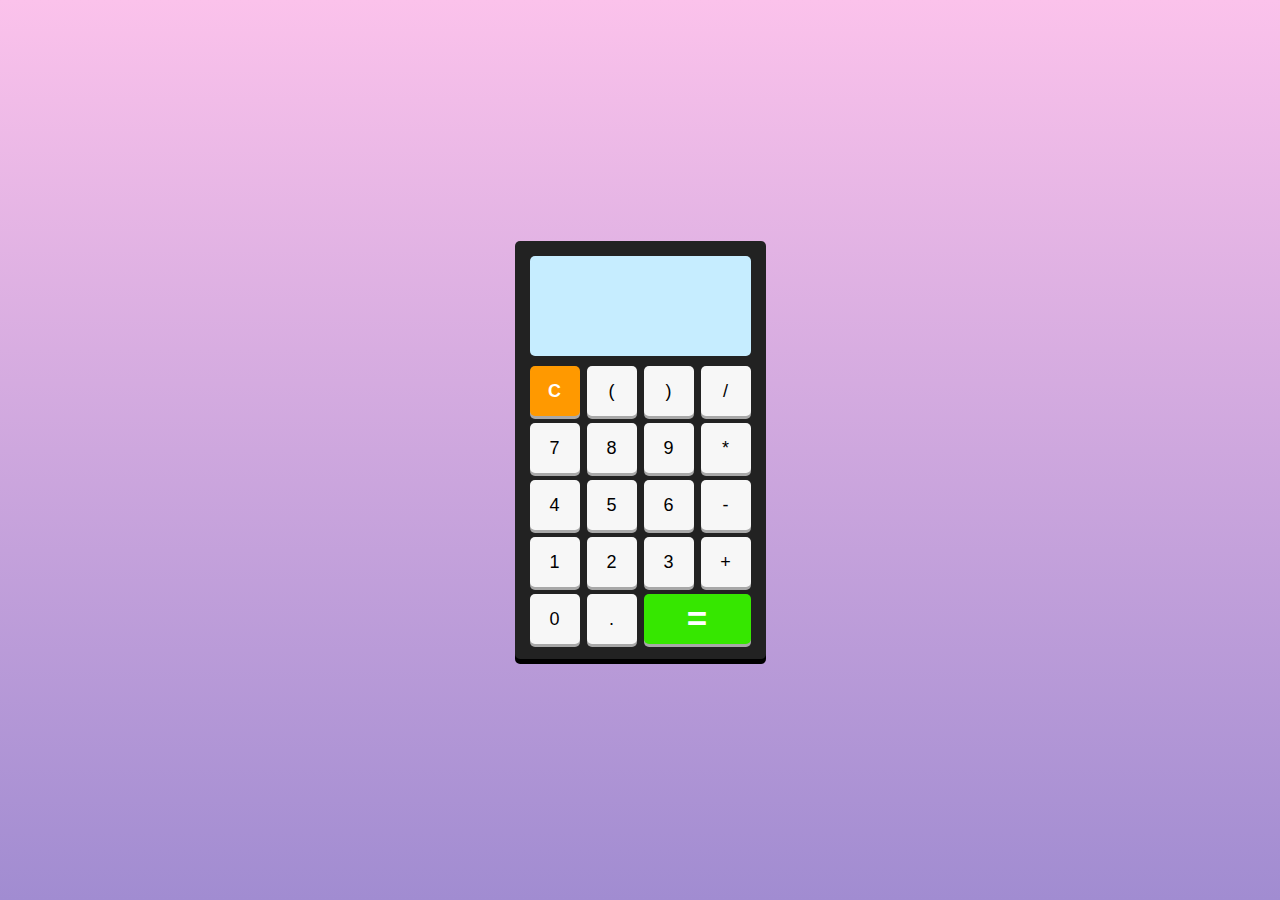
<file: Calco/index.html>
<!DOCTYPE html>
<html lang="en">
<head>
    <meta charset="UTF-8">
    <meta name="viewport" content="width=device-width, initial-scale=1.0">
    <title>Calculatrice</title>
    <link rel="stylesheet" href="Calculatrice.css">
</head>
<body>
    <section class="calculatrice">
        <div class="ecran"></div>
        <div class="touches">
            <button data-key="8" class="bouton">C</button>
            <button  data-key="53"class="bouton">(</button>
            <button  data-key="219"class="bouton">)</button>
            <button  data-key="111"class="bouton">/</button>
            <button  data-key="103"class="bouton">7</button>
            <button data-key="104" class="bouton">8</button>
            <button  data-key="105"class="bouton">9</button>
            <button  data-key="106"class="bouton">*</button>
            <button  data-key="100"class="bouton">4</button>
            <button data-key="101" class="bouton">5</button>
            <button  data-key="102"class="bouton">6</button>
            <button  data-key="109"class="bouton">-</button>
            <button  data-key="97"class="bouton">1</button>
            <button  data-key="98"class="bouton">2</button>
            <button  data-key="99"class="bouton">3</button>
            <button  data-key="107"class="bouton">+</button>
            <button  data-key="96"class="bouton">0</button>
            <button  data-key="110"class="bouton">.</button>
            <button  data-key="13"class="bouton">=</button>
        </div>
    </section>
    <script src="Calculatrice.js"></script>
    
</body>
</html>
</file>
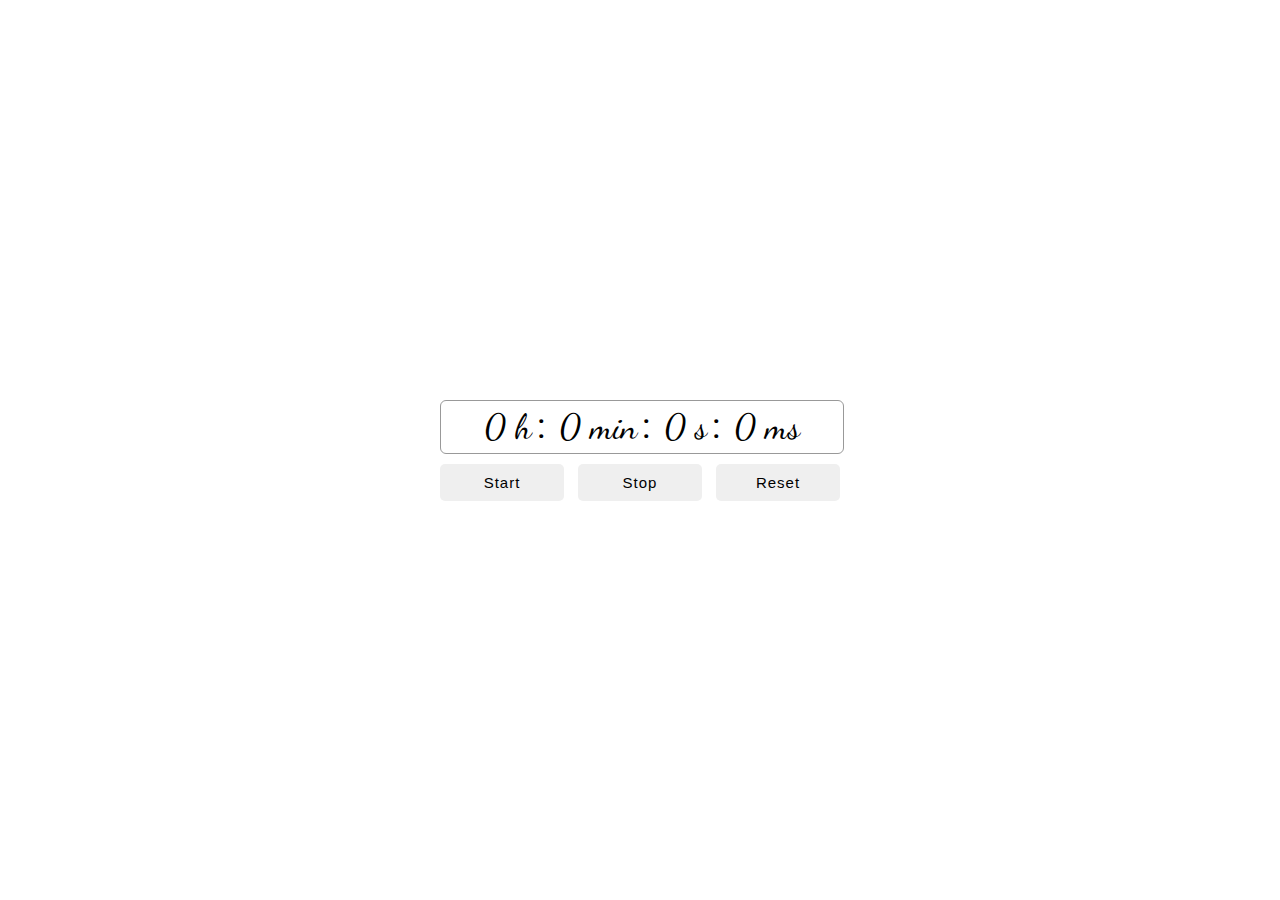
<file: Chronomètr/index.html>
<!DOCTYPE html>
<html lang="en">
  <head>
    <meta charset="UTF-8" />
    <meta name="viewport" content="width=device-width, initial-scale=1.0" />
    <title>chronomètre</title>
    <link rel="stylesheet" href="style.css" />
  </head>
  <body>
    <div class="chronomètre">
      <div class="tim">
        <span>0 h</span>: <span>0 min</span>: <span>0 s</span>:
        <span>0 ms</span>
      </div>
      <div class="controls">
        <button id="start" onclick="start()">Start</button>
        <button id="stop" onclick="stop()">Stop</button>
        <button id="reset" onclick="reset()">Reset</button>
      </div>
    </div>
    <script src="script.js"></script>
  </body>
</html>
</file>
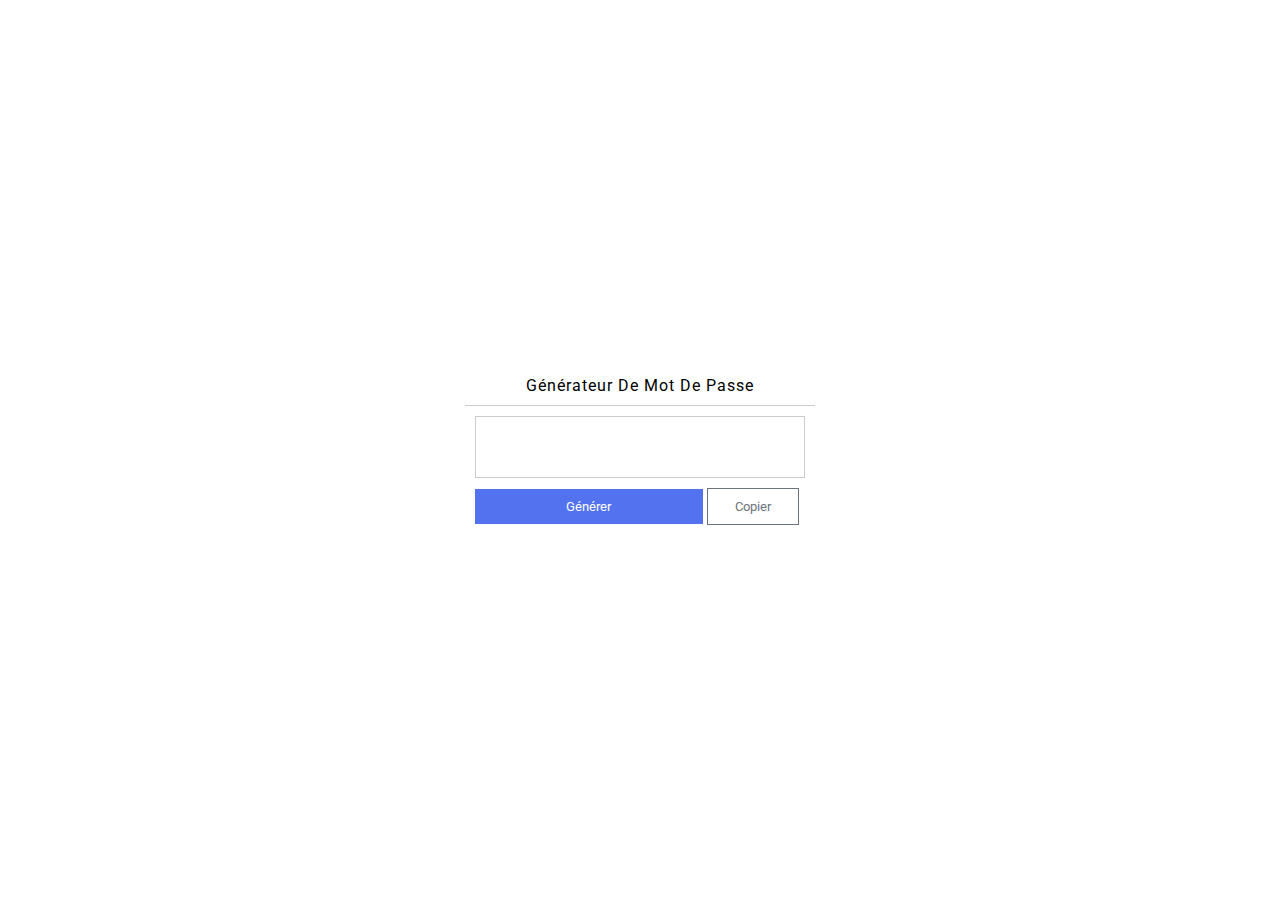
<file: G__n__rer un mot de passe/index.html>
<!DOCTYPE html>
<html lang="en">
  <head>
    <meta charset="UTF-8" />
    <meta name="viewport" content="width=device-width, initial-scale=1.0" />
    <link rel="stylesheet" href="style.css" />
    <title>Génére un mot de passe</title>
  </head>
  <body>
    <section class="inputBox">
      <h2>Générateur de mot de passe</h2>
      <div class="passwordBox">
        <input type="text" id="password" readonly />
      </div>
      <div class="buttons">
        <button onclick="getPassword()">Générer</button>
        <button id="copy" onclick="copyMdp()">copier</button>
      </div>
    </section>
    <script src="script.js"></script>
  </body>
</html>
</file>
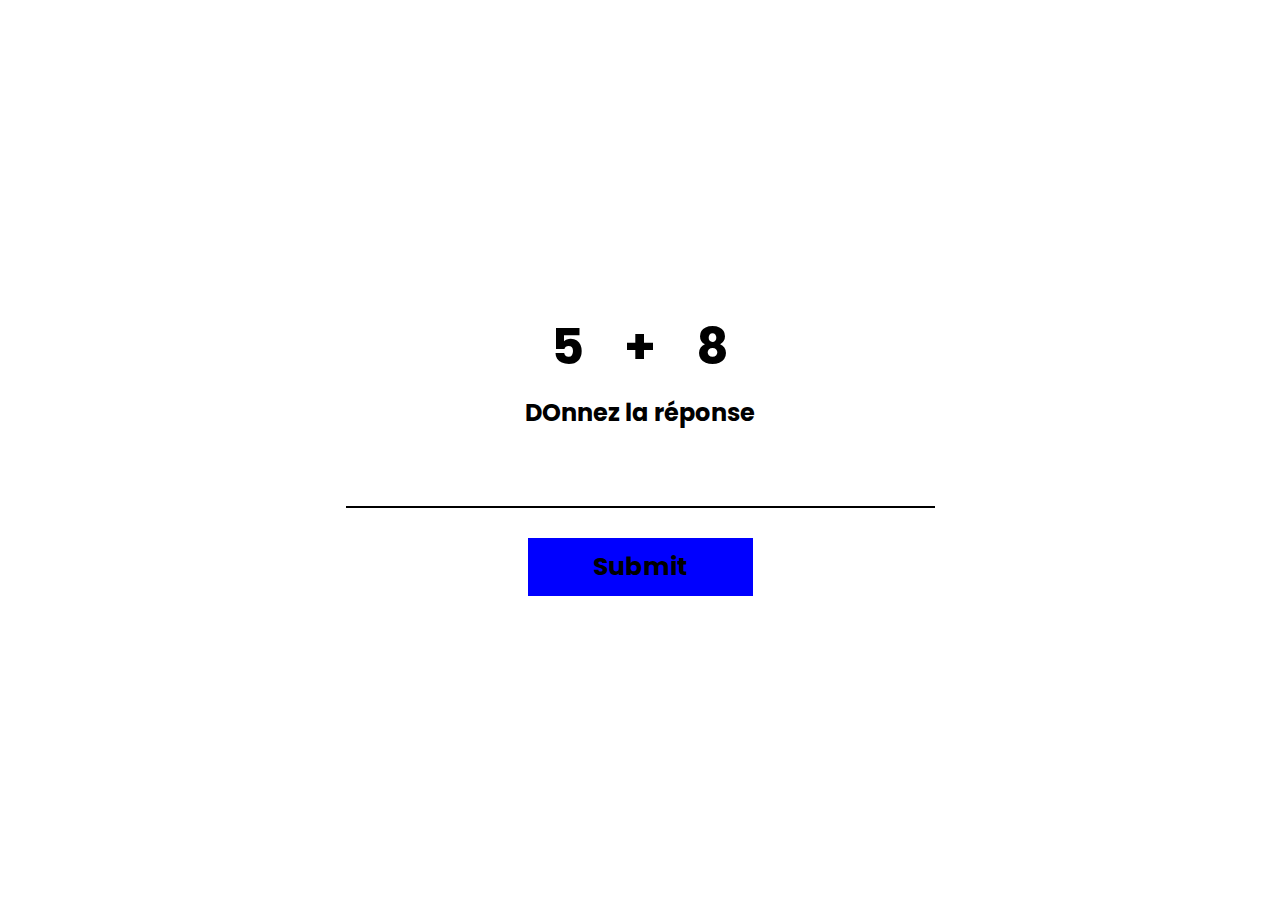
<file: jeux de calcul/index.html>
<!DOCTYPE html>
<!DOCTYPE html>
<html lang="en">
  <head>
    <meta charset="UTF-8" />
    <meta name="viewport" content="width=device-width, initial-scale=1.0" />
    <title>jeux de calcul</title>
    <link rel="stylesheet" href="style.css" />
  </head>
  <body>
    <p class="Message"></p>
    <section>
      <div class="calcul">
        <h1 class="nb1"></h1>
        <h1 class="op">+</h1>
        <h1 class="nb2"></h1>
      </div>
      <h2>DOnnez la réponse</h2>
      <input type="number" class="res" />
      <input type="submit" onclick="vérifier()" />
    </section>
    <p class="score"></p>
    <a href="index.html" class="link">Recommencer</a>
  </body>
  <script src="script.js"></script>
</html>
</file>
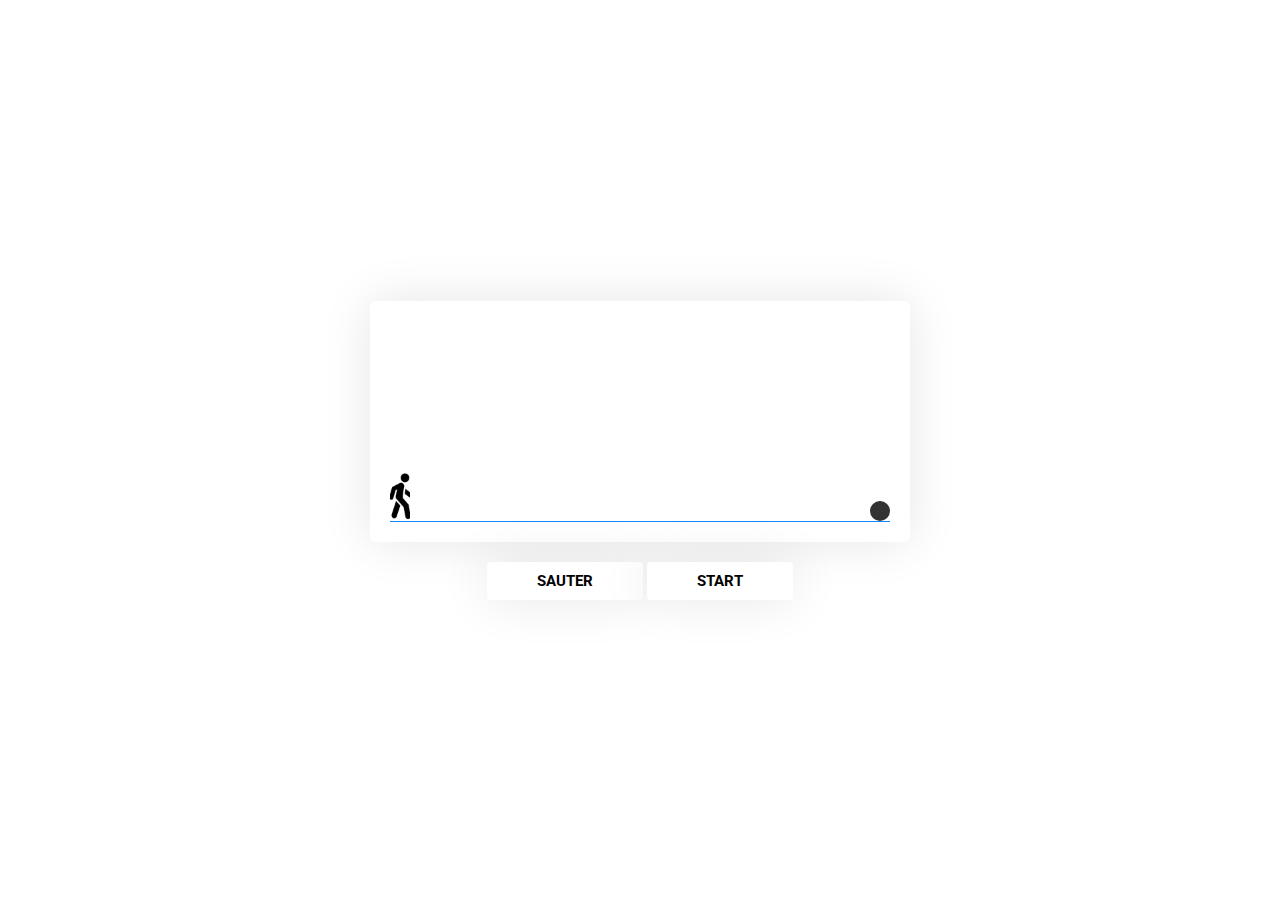
<file: jeux de saut/index.html>
<!DOCTYPE html>
<html lang="en">
  <head>
    <meta charset="UTF-8" />
    <meta name="viewport" content="width=device-width, initial-scale=1.0" />
    <title>Jeux de saut</title>
    <link rel="stylesheet" href="style.css" />
  </head>
  <body>
    <section>
      <div class="jeu">
        <div class="perso">
          <img src="imge/Sans titre.png" alt="" />
        </div>
        <div class="obstacles"></div>
      </div>
    </section>
    <div class="control">
      <button onclick="sauter()">SAUTER</button>
      <a href="index.html">START</a>
    </div>
    <script src="script.js"></script>
  </body>
</html>
</file>
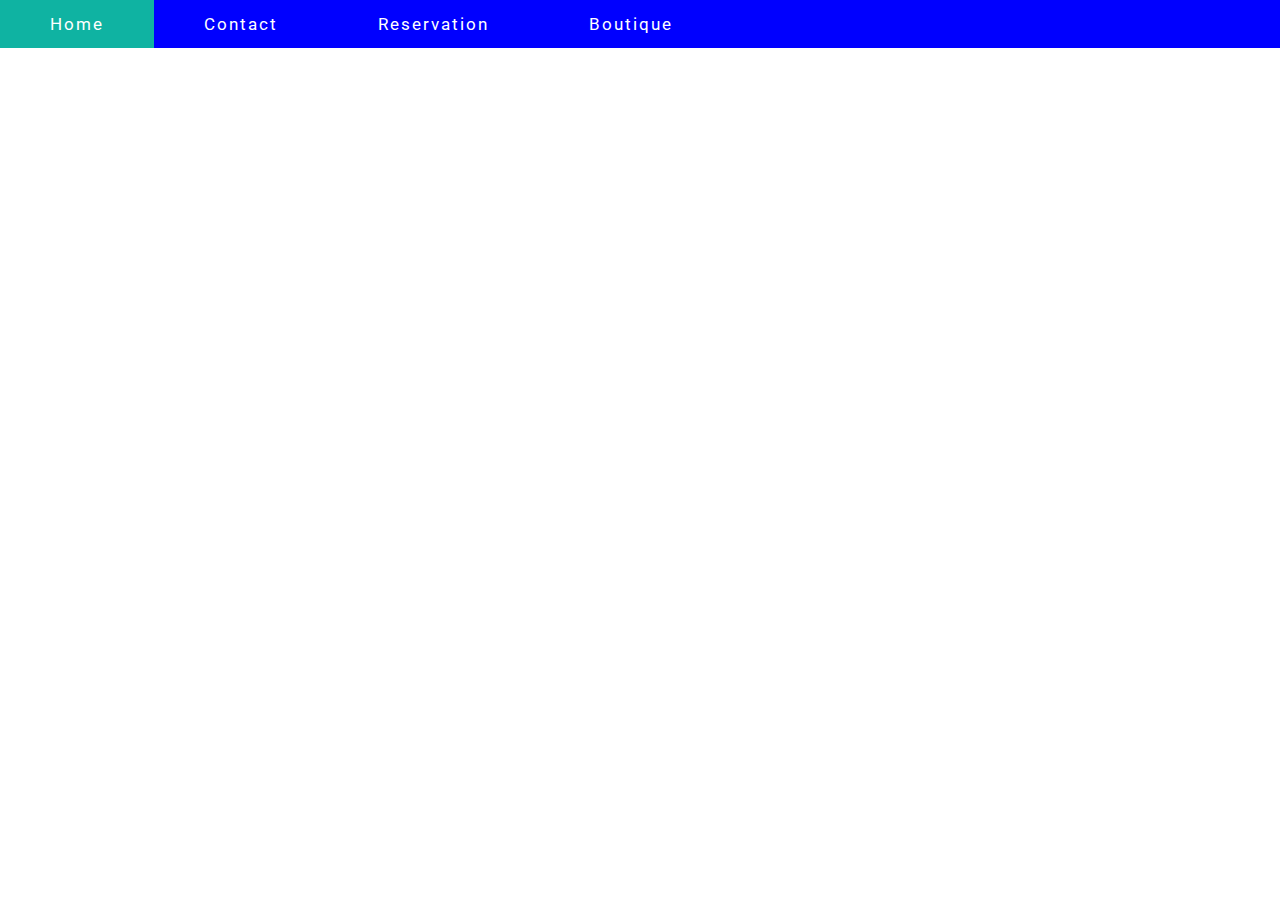
<file: Onglet site/index.html>
<!DOCTYPE html>
<html lang="en">
  <head>
    <meta charset="UTF-8" />
    <meta name="viewport" content="width=device-width, initial-scale=1.0" />
    <link rel="stylesheet" href="style.css" />
    <title>Onglet site</title>
  </head>
  <body>
    <div class="tab">
      <button onclick="openOnglet(event,'Home')" class="tablinks">Home</button>
      <button onclick="openOnglet(event ,'Contact')" class="tablinks">
        Contact
      </button>
      <button onclick="openOnglet(event,'Reservation')" class="tablinks">
        Reservation
      </button>
      <button onclick="openOnglet(event,'Boutique')" class="tablinks">
        Boutique
      </button>
    </div>
    <div class="tabcontent" id="Home">
      <h3>Home</h3>
      <p>Bienvenue sur la page Home</p>
      <div class="picture">
        <img src="image/raisin .jpeg" alt="" />
      </div>
    </div>
    <div class="tabcontent" id="Contact">
      <h3>Contact</h3>
      <p>Bienvenue sur la page Home</p>
      <div class="picture">
        <img src="image/pommesrouges.jpeg" alt="" />
      </div>
    </div>

    <div class="tabcontent" id="Reservation">
      <h3>Reservation</h3>
      <p>Bienvenue sur la page Reservation</p>
      <div class="picture">
        <img src="image/pommes.jpeg" alt="" />
      </div>
    </div>
    <div class="tabcontent" id="Boutique">
      <h3>Boutique</h3>
      <p>Bienvenue sur la page Boutique</p>
      <div class="picture">
        <img src="image/fruit.jpeg" alt="" />
      </div>
    </div>
    <script src="script.js"></script>
  </body>
</html>
</file>
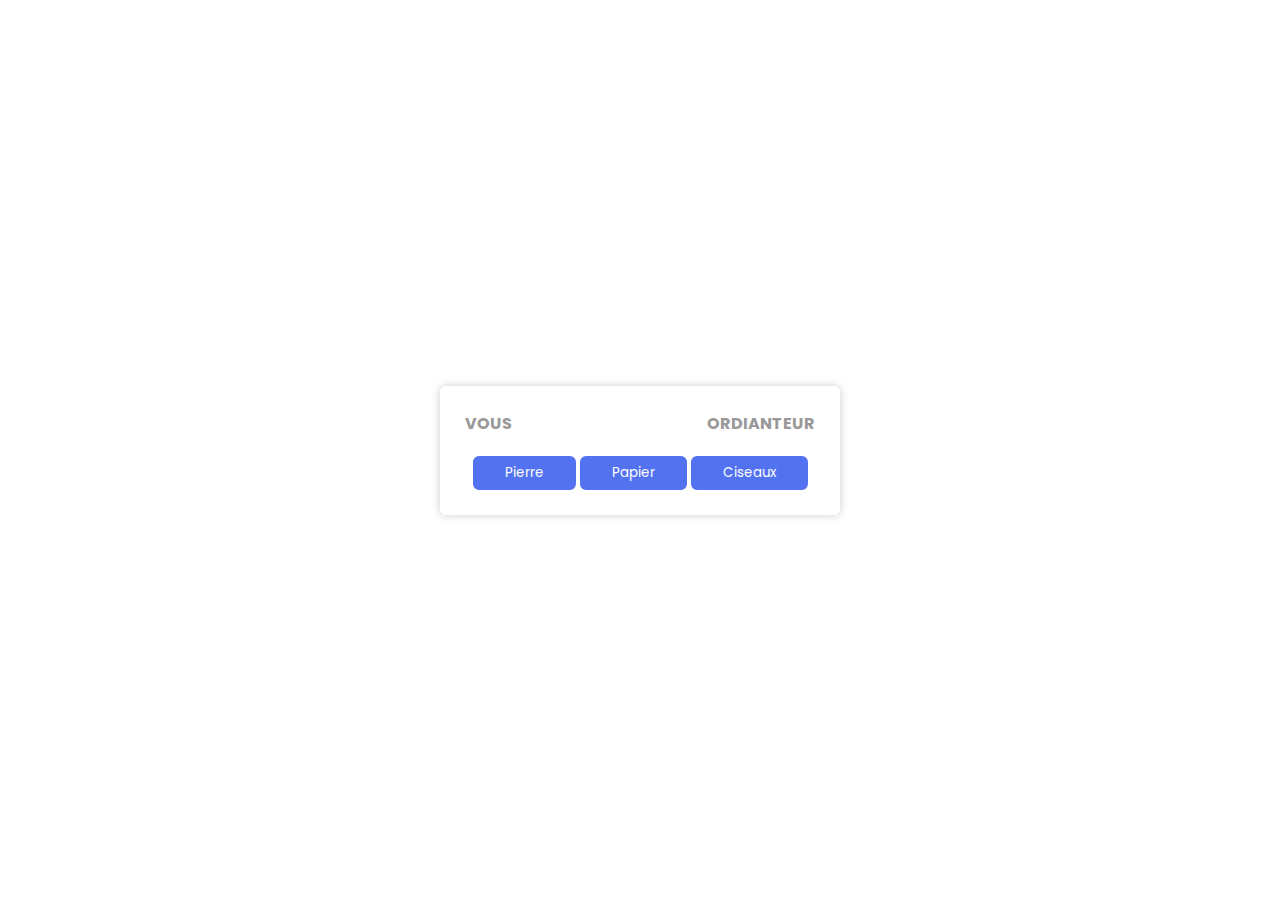
<file: Pierre/index.html>
<!DOCTYPE html>
<html lang="en">
<head>
    <meta charset="UTF-8">
    <meta http-equiv="x-UA-compatible" content="IE=edge">
    <meta name="viewport" content="width=device-width, initial-scale=1.0">
    <title>jeux Pierre Papier ciseau</title>
    <link rel="stylesheet" href="style.css">
</head>
<body>
    <section>
        <div class="choix">
            <h4>vous <span id="choix-utilisateur"></span></h4>
            <h4>Ordianteur <span id="choix-ordinateur"></span></h4>
        </div>
        <h4><span id="resultat"></span></h4>
        <div class="bouttons_choix_jeu">
            <button id="pierre">Pierre</button>
            <button id="papier">Papier</button>
            <button id="ciseaux">ciseaux</button>
        </div>
    </section>
    <script src="index.js"></script>
</body>
</html>
</file>
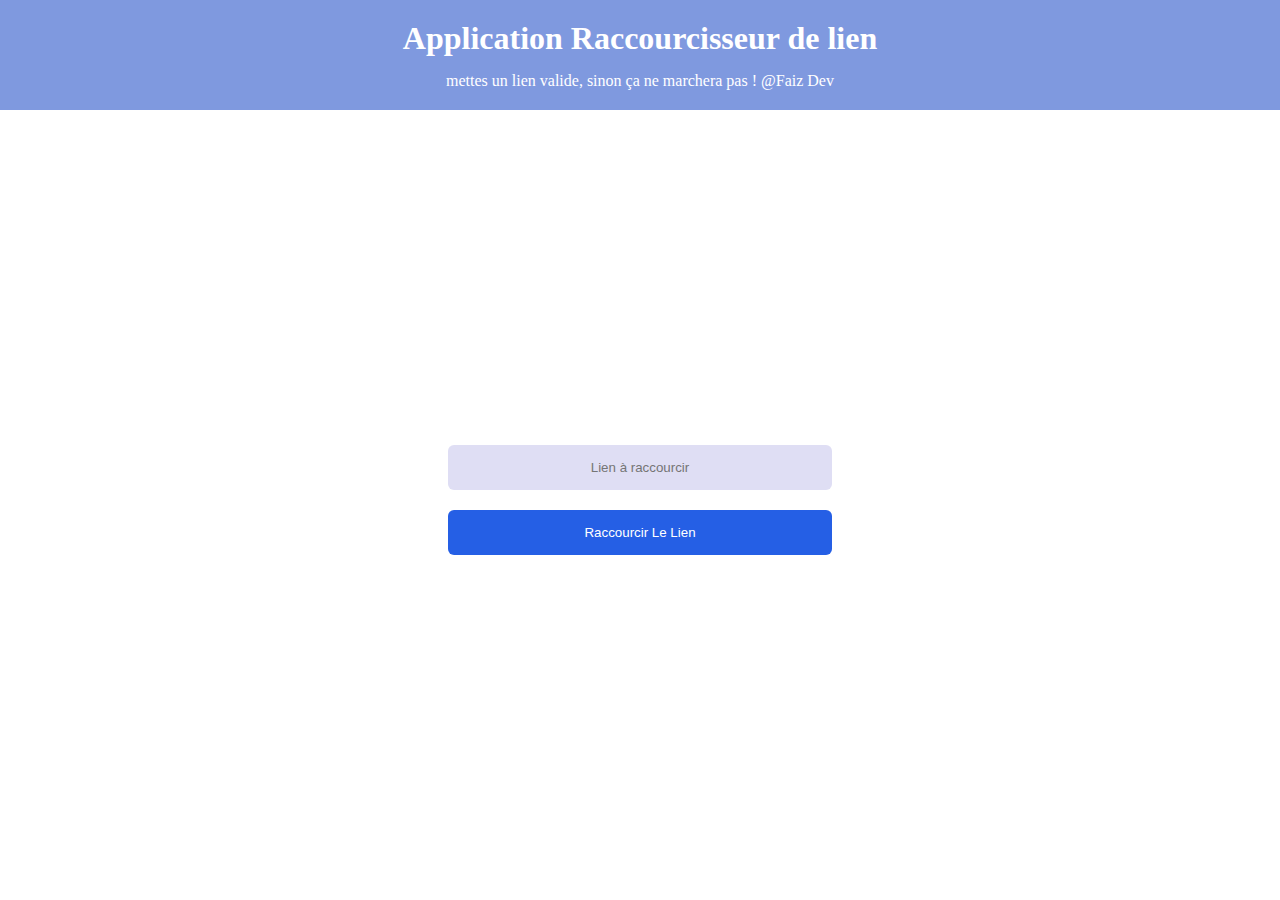
<file: raccourcir/index.html>
<!DOCTYPE html>
<html lang="en">
<head>
    <meta charset="UTF-8">
    <meta name="viewport" content="width=device-width, initial-scale=1.0">
    <title>Raccourcisseur de lien en js</title>
    <link rel="stylesheet" href="projet-9.css">
</head>
<body>
    <header>
        <h1>Application Raccourcisseur de lien</h1>
        <p>mettes un lien valide, sinon ça ne marchera pas ! @Faiz Dev</p>
    </header>
    <section>
        <main>
            <p class="error_message"></p>
            <input type="text" placeholder="Lien à raccourcir" class="long_link">
            <button onclick="shortLinkFunct()">raccourcir le lien</button>
            <div class="result"></div>
        </main>
    </section>


    <script src="projet-9.js"></script>
</body>
</html>
</file>
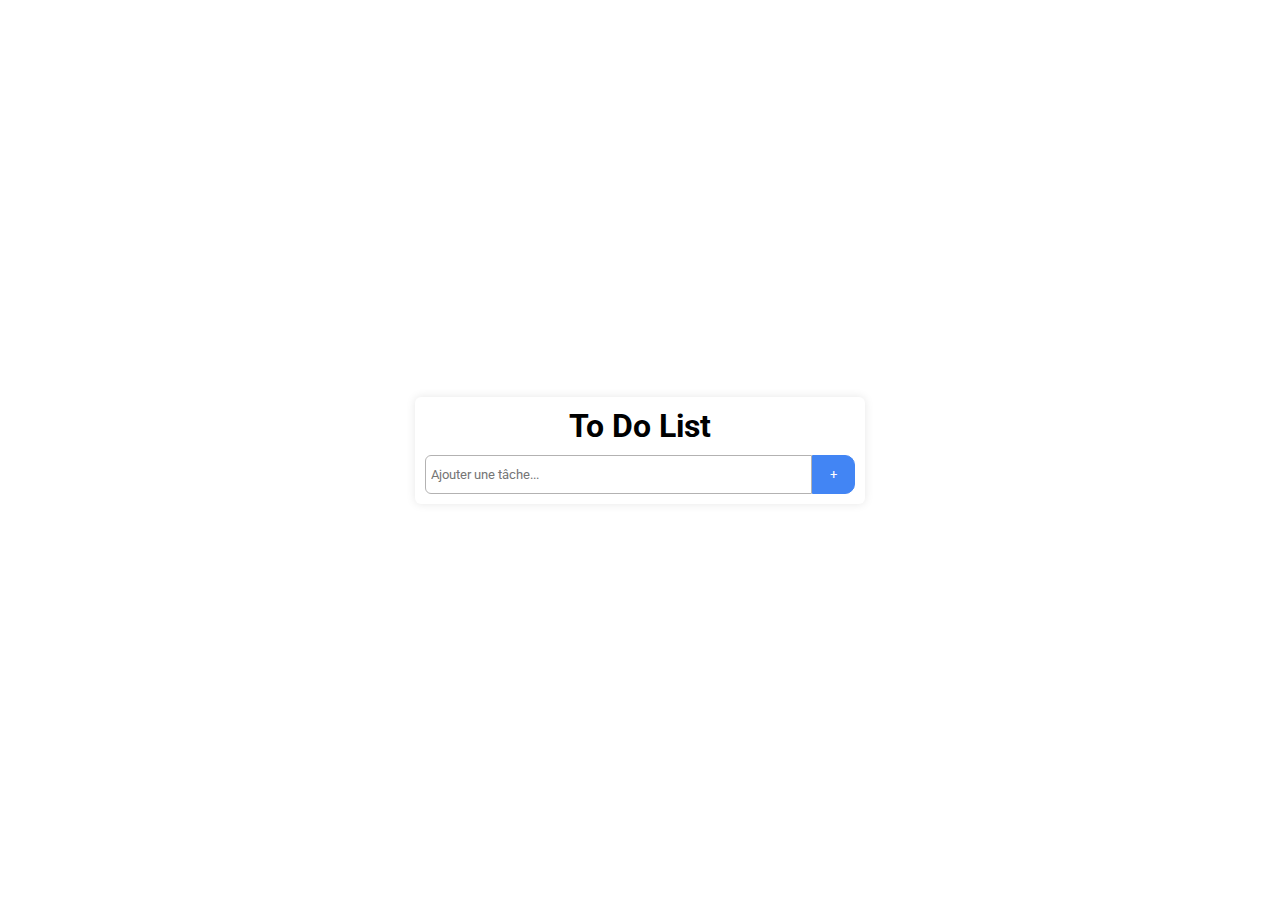
<file: To Do list/index.html>
<!DOCTYPE html>
<html lang="en">
  <head>
    <meta charset="UTF-8" />
    <meta name="viewport" content="width=device-width, initial-scale=1.0" />
    <link rel="stylesheet" href="style.css" />
    <title>To Do List</title>
  </head>
  <body>
    <section>
      <h1>To Do List</h1>
      <div class="container">
        <div class="full_input">
          <input
            type="text"
            placeholder="Ajouter une tâche..."
            id="inputField"
          />
          <button id="addToDo">+</button>
        </div>
        <div id="toDoContainer"></div>
      </div>
    </section>
    <script src="script.js"></script>
  </body>
</html>
</file>
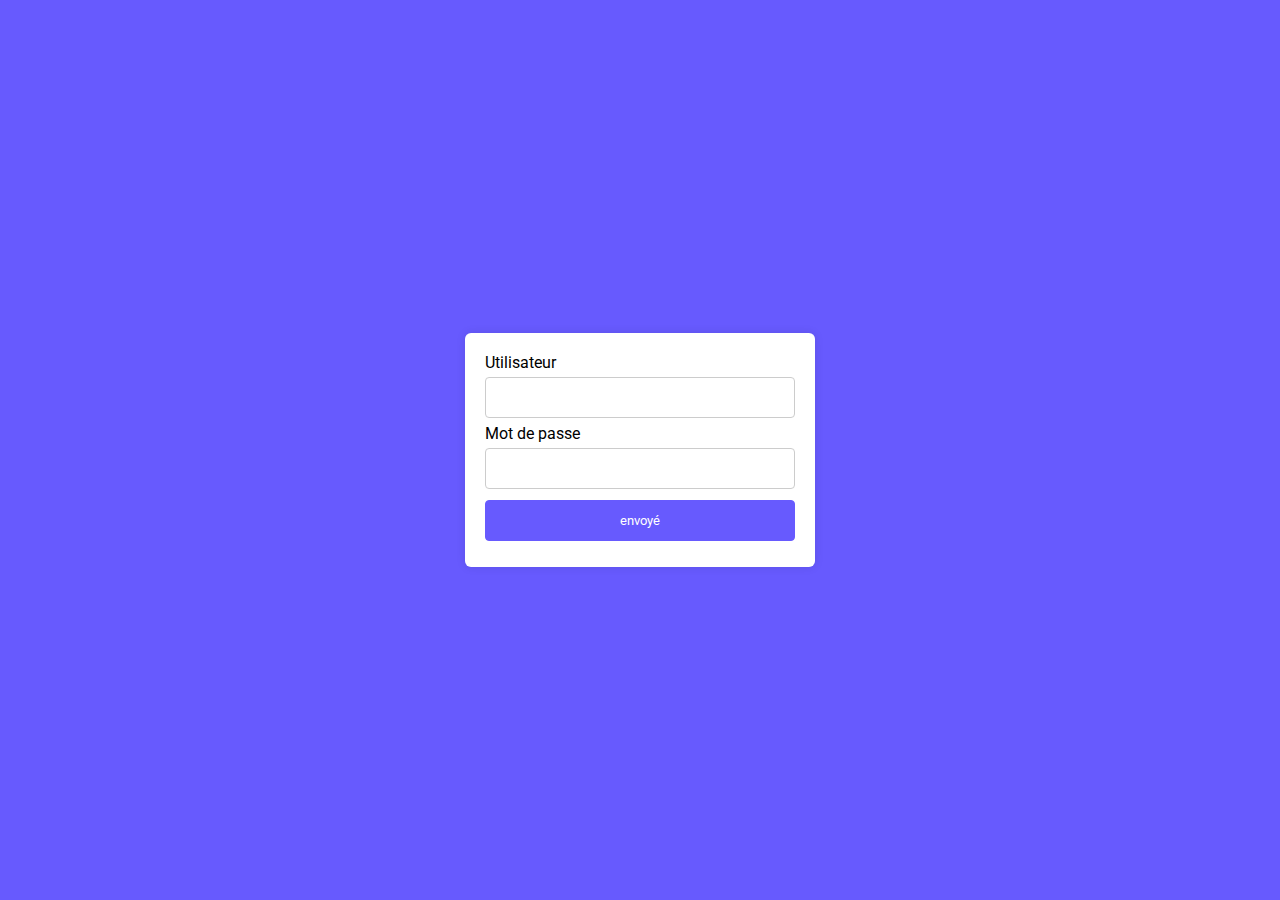
<file: verifier mot de passe/index.html>
<!DOCTYPE html>
<html lang="en">
  <head>
    <meta charset="UTF-8" />
    <meta name="viewport" content="width=device-width, initial-scale=1.0" />
    <title>Vérifier le mot de passe</title>
    <link rel="stylesheet" href="style.css" />
  </head>
  <body>
    <div class="container">
      <form action=" ">
        <label>Utilisateur</label>
        <input type="text" required title="text" />
        <label>Mot de passe </label>
        <input type="password" id="psw" required title="text" />
        <input type="submit" value="envoyé" />
      </form>
    </div>
    <div id="message">
      <h3>Le mot de pass doit contenir les éléments suivants</h3>
      <p id="letter" class="invalid">une lettre miniscule</p>
      <p></p>
      <p id="capital" class="invalid">une lettre majuscule</p>
      <p></p>
      <p id="number" class="invalid">un chiffre</p>
      <p></p>
      <p id="length" class="invalid">8 caractères minimum</p>
      <p></p>
    </div>
  </body>
  <script src="script.js"></script>
</html>
</file>
<file: Calco/Calculatrice.css>
*{
    padding: 0;
    margin: 0;
    box-sizing: border-box;
}
body{
    max-width: 100vw;
    height: 100vh;
    display: flex;
    justify-content: center;
    align-items: center;
    font-family: sans-serif;
    background-image: linear-gradient(to top, #a18cd1 0%, #fbc2eb 100%);
   
}

.calculatrice{
    background-color: #222222;
    display: flex;
    flex-direction: column;
    padding: 15px;
    border-radius: 5px;
    box-shadow: 0 5px black;
}
.ecran{
    width: 100%;
    height: 100px;
    background-color: rgb(198, 237, 255);
    margin-bottom: 10px;
    border-radius: 5px;
    display: flex;
    justify-content: flex-end;
    align-items: flex-end;
    padding: 5px;
    font-size: 25px;
}
.touches{
    display: grid;
   grid-template-columns: repeat(4, 50px);
   grid-template-rows: repeat(5, 50px);
   grid-gap: 7px
}
button{
    border: none;
    outline: none;
    border-radius: 5px;
    background-color:#f7f7f7 ;
    box-shadow: 0 3px #a8a8a8;
    font-size: 18px;
}
button:active{
    box-shadow: 0 1px #a8a8a8;
    transform: translateY(2px);
}
button[data-key="8"]{
    background-color: #ff9900;
    font-weight: bold;
    color: #fff;
}
button[data-key="13"]{
    background-color: #36e700;
    grid-column: span 2;
    font-weight: bold;
    color: #fff;
    font-size: 35px;
}
</file>
<file: Chronomètr/style.css>
@import url("https://fonts.googleapis.com/css2?family=Dancing+Script:wght@400..700&family=Manrope:wght@200..800&family=Montserrat:ital,wght@0,100..900;1,100..900&family=Nunito+Sans:ital,opsz,wght@0,6..12,200..1000;1,6..12,200..1000&family=Roboto:ital,wght@0,100..900;1,100..900&display=swap");
* {
  margin: 0px;
  padding: 0px;
}
body {
  display: flex;
  align-items: center;
  justify-content: center;
  min-height: 100vh;
  background-color: #fff;
  font-family: "Roboto", serif;
}
.chronomètre {
  background-color: #fff;
  padding: 10px;
  border-radius: 6px;
  width: 400px;
  text-align: center;
}
.tim {
  margin: auto;
  width: 98%;
  border: 1px solid #999;
  border-radius: 6px;
  padding: 5px 5px;
  text-align: center;
  font-size: 35px;
  font-weight: 400;
  margin-bottom: 10px;
}
.tim span {
  font-family: "Dancing Script", serif;
  padding: 5px;
}
.controls {
  display: flex;
  width: 100%;
  justify-content: space-between;
}
button {
  border: 1px solid black;
  color: black;
  font-size: 15px;
  padding: 10px 20px;
  border-radius: 5px;
  width: 31%;
  border: 0;
  letter-spacing: 1px;
  transition: 0.5s;
}
button:hover {
  transform: scale(0.9);
}
</file>
<file: G__n__rer un mot de passe/style.css>
@import url("https://fonts.googleapis.com/css2?family=Dancing+Script:wght@400..700&family=Manrope:wght@200..800&family=Montserrat:ital,wght@0,100..900;1,100..900&family=Nunito+Sans:ital,opsz,wght@0,6..12,200..1000;1,6..12,200..1000&family=Roboto:ital,wght@0,100..900;1,100..900&display=swap");
* {
  margin: 0px;
  padding: 0px;
  box-sizing: border-box;
  font-family: "Roboto", sans-serif;
}
::selection {
  background-color: #fff;
}
body {
  background-color: #fff;
  display: flex;
  justify-content: center;
  align-items: center;
  min-height: 100vh;
}
.inputBox {
  display: flex;
  flex-direction: column;
  background: #fff;
  width: 350px;
}

h2 {
  text-transform: capitalize;
  font-size: 16px;
  font-weight: 400;
  text-align: center;
  padding: 10px 0;
  border-bottom: 1px solid #ccc;
  margin-bottom: 10px;
  letter-spacing: 1px;
}
.passwordBox {
  padding: 0 10px;
}
input {
  width: 100%;
  letter-spacing: 3px;
  padding: 20px;
  font-size: 17px;
  text-align: center;
  font-weight: 400;
  outline: 0;
  border: 1px solid #ccc;
}
.buttons {
  width: 100%;
  padding: 10px;
  justify-content: space-between;
}
button {
  text-transform: capitalize;
  padding: 10px;
  border: none;
  outline: none;
  cursor: pointer;
}
button:first-child {
  color: #fff;
  background-color: #5372f0;
  width: 69%;
}
button:last-child {
  color: #6c757d;
  background-color: transparent;
  width: 28%;
  border: 1px solid #6c757d;
}
</file>
<file: jeux de calcul/style.css>
@import url("https://fonts.googleapis.com/css2?family=Dancing+Script:wght@400..700&family=Manrope:wght@200..800&family=Montserrat:ital,wght@0,100..900;1,100..900&family=Nunito+Sans:ital,opsz,wght@0,6..12,200..1000;1,6..12,200..1000&family=Poppins:ital,wght@0,400;0,500;0,700;0,800;0,900;1,500;1,600;1,700;1,800;1,900&family=Roboto:ital,wght@0,100..900;1,100..900&display=swap");

* {
  margin: 0;
  padding: 0;
  box-sizing: border-box;
  font-family: "Poppins", serif;
  font-weight: 700;
}
body{
  display: flex;
  justify-content: center;
  align-items: center;
  height:100vh;
  background-color: #fff;
  flex-direction: column;
  width: 100;
}
 .Message{
  color: #fff;
  padding: 5px 25px;
  margin-bottom: 25px;
  border-radius: 10px;
}
section{
  width: 600px;
  display: flex;
  justify-content: center;
  align-items: center;
  flex-direction: column;
}
section .calcul{
 display: flex; 
}
section .calcul h1{
  color: #000000; 
  font-size: 50px;
  margin: 0 20px;
 }
 section h2{
  color: #000000;
  margin: 10px 0;  
 }
 section input{
  padding: 10px 0;
  border: 0;
  outline:0;
  font-size: 30px;
  color: #000000;
  border-bottom: 2px solid #000000;
  background-color: transparent; 
  margin-bottom: 30px;
 }
 section input[type="submit"]{
  padding: 10px 65px;
  border: 0;
  background-color: blue;
  font-size: 25px;
  color: #000000;
  text-align: center;
 }
 .score{
  font-size: 25px;
  color: #000000;
  text-align:center;
 }
a{
  color: #fff;
  text-decoration: 0;
  border: 1px solid #fff;
  padding:10px 25px;
  border-radius: 5px;
  margin: 25px 0;
  display: none;

}
span{
  font-size: 100px;

}
</file>
<file: jeux de saut/style.css>
@import url("https://fonts.googleapis.com/css2?family=Dancing+Script:wght@400..700&family=Manrope:wght@200..800&family=Montserrat:ital,wght@0,100..900;1,100..900&family=Nunito+Sans:ital,opsz,wght@0,6..12,200..1000;1,6..12,200..1000&family=Roboto:ital,wght@0,100..900;1,100..900&display=swap");
* {
  margin: 0px;
  padding: 0px;
  font-family: "Roboto", sans-serif;
}
body {
  display: flex;
  align-items: center;
  justify-content: center;
  height: 100vh;
  background-color: #fff;
  flex-direction: column;
}
section {
  background-color: #fff;
  padding: 20px;
  border-radius: 6px;
  box-shadow: 0 0 50px rgba(0, 0, 0, 0.1);
}
.jeu {
  width: 500px;
  height: 200px;
  border: 1px solid #000;
  overflow: hidden;
  border: 0;
  border-bottom: 1px solid #18f;
}
.perso {
  width: 20px;
  height: 50px;
  position: relative;
  top: 150px;
}
.animation {
  animation: perso-saut 500ms infinite;
}
/*animation perso-saut*/
@keyframes perso-saut {
  0% {
    top: 130px;
  }
  25% {
    top: 80px;
  }
  50% {
    top: 80px;
  }
  100% {
    top: 130px;
  }
}
.perso img {
  width: 100%;
  height: 100%;
  object-fit: cover;
  background-color: red;
}
.obstacles {
  width: 20px;
  height: 20px;
  background-color: #333;
  position: relative;
  top: 130px;
  left: 480px;
  border-radius: 50%;
  animation: anime-obstacles 2.5s infinite;
}
/*animation obstacles*/
@keyframes anime-obstacles {
  0% {
    left: 480px;
  }
  100% {
    left: -40px;
  }
}
.control {
  margin-top: 20px;
  text-align: center;
}
a,
button {
  padding: 10px 50px;
  border-radius: 4px;
  border: 0;
  box-shadow: 0 0 50px rgba(0, 0, 0, 0.1);
  font-weight: bold;
  cursor: pointer;
  background-color: #fff;
  font-size: 15px;
  text-decoration: 0;
  color: #000;
}
</file>
<file: Onglet site/style.css>
@import url("https://fonts.googleapis.com/css2?family=Dancing+Script:wght@400..700&family=Manrope:wght@200..800&family=Montserrat:ital,wght@0,100..900;1,100..900&family=Nunito+Sans:ital,opsz,wght@0,6..12,200..1000;1,6..12,200..1000&family=Roboto:ital,wght@0,100..900;1,100..900&display=swap");
* {
  margin: 0px;
  padding: 0px;
  box-sizing: border-box;
  font-family: "Roboto", sans-serif;
}
body {
  background-color: #fff;
}
.picture {
  margin: 20px 0;
  width: 450px;
  height: 450px;
}
.picture img {
  width: 100%;
  height: 100%;
  object-fit: cover;
}
/**tab css*/
.tab {
  overflow: hidden;
  background-color:blue;
}
/*style des boutons de tab*/
.tab button {
  letter-spacing: 2px;
  background-color: inherit;
  float: left;
  outline: 0;
  color: #fff;
  border: none;
  cursor: pointer;
  padding: 14px 50px;
  transition: 0.5s;
  font-size: 17px;
}
.tab button:hover {
  background-color: #0fb3a2;
}
.tab button.active {
  background-color: #316d67;
}
.tabcontent {
  color: #fff;
  display: none;
  flex-direction: column;
  padding: 6px 50px;
  animation: animation 0.5s ease-out;
}
/*animtion*/
@-webkit-keyframes animation {
  from {
    opacity: 0;
  }
  to {
    opacity: 1;
  }
}
h3 {
  font-size: 50px;
  text-transform: uppercase;
  letter-spacing: 2px;
}
</file>
<file: Pierre/style.css>
@import url('https://fonts.googleapis.com/css2?family=Dancing+Script:wght@400..700&family=Manrope:wght@200..800&family=Montserrat:ital,wght@0,100..900;1,100..900&family=Nunito+Sans:ital,opsz,wght@0,6..12,200..1000;1,6..12,200..1000&family=Poppins:ital,wght@0,100;0,200;0,300;0,400;0,500;0,600;0,700;0,800;0,900;1,100;1,200;1,300;1,400;1,500;1,600;1,700;1,800;1,900&family=Roboto:ital,wght@0,100..900;1,100..900&display=swap');
*{
    margin: 0;
    padding: 0;
    box-sizing: border-box;
    font-family: "Poppins", serif;
}
body{
    display: flex;
    align-items: center;
    justify-content: center;
    height: 100vh;
    flex-direction: column;
    background-color: #fff;
}
section{
    display: flex;
    align-items: center;
    flex-direction: column;
    background-color: #fff;
    width: 400px;
    padding: 25px;
    box-shadow: 0 0 10px rgba(0,0,0,0.2);
    border-radius: 6px;
}
.choix{
    display: flex;
    width: 100%;
    justify-content: space-between;
}
.choix h4{
    display: flex;
    flex-direction: column;
    align-items: center;
    text-transform: uppercase;
    color:#999;
}
img{
    width: 60px;
    height: 60px;
    margin: 20px 0;
}
button{
    padding: 5px 30px;
    margin-top: 20px;
    border: 2px solid #5372f0;
    background-color: #5372f0;
    color: #fff;
    cursor: pointer;
    border-radius: 6px;
    transition: 0.5s;
    text-transform:capitalize;
}
button:hover{
    background-color:#fff;
    color: #5372f0;
}
</file>
<file: raccourcir/projet-9.css>
@import url('https://fonts.googleapis.com/css2?family=Roboto+Mono:wght@300;400&display=swap');
*{
    margin: 0;
    padding: 0;
    box-sizing: border-box;
    font-family: 'Roboto Mono' monospace;
}
header{
    display: flex;
    flex-direction: column;
    text-align: center;
    padding: 20px 0;
    background-color: #7f99df;
    color: #fff;
}
h1{
    margin-bottom: 15px;
}
section{
    height: calc(100vh - 150px);
    display: flex;
    justify-content: center;
    align-items: center;
    flex-direction: column;   
}
main{
    display: flex;
    flex-direction: column;
    width: 30%;
    text-align: center;
}
.error_message{
    color: rgb(226,30,30);
    padding: 15px;
}
input, button{
    margin: 10px 0;
    padding: 15px;
    text-align: center;
    border-radius: 6px;
    border: 0;
    outline: 0;
    width: 100%;
}
input{
    background-color: #dfdef4;
}
button{
    background-color: #255fe5;
    color: #fff;
    text-transform: capitalize;
    cursor: pointer;
}
.result{
    margin-top: 10px;
    color: #255fe5;
    padding: 15px;
    border-radius: 6px;
    font-size: 13px;
    border: 1px solid #255fe5;
    display: none;
}
</file>
<file: To Do list/style.css>
@import url('https://fonts.googleapis.com/css2?family=Dancing+Script:wght@400..700&family=Manrope:wght@200..800&family=Montserrat:ital,wght@0,100..900;1,100..900&family=Nunito+Sans:ital,opsz,wght@0,6..12,200..1000;1,6..12,200..1000&family=Roboto:ital,wght@0,100..900;1,100..900&display=swap');
* {
  margin: 0px;
  padding: 0px;
  box-sizing: border-box;
  font-family: "Roboto", sans-serif;
}
body {
  background-color:#fff;
  display: flex;
  justify-content: center;
  align-items: center;
  min-height: 100vh;
}
section {
  background-color: #fff;
  padding: 10px;
  width: 450px;
  border-radius: 6px;
  box-shadow: 0 0 10px rgba(0, 0, 0, 0.1);
  overflow: hidden;
}
h1 {
  text-align: center;
  margin-bottom: 10px;
}
.full_input {
  display: flex;
  align-items: center;
}
input {
  width: 90%;
  padding: 10px 5px;
  height: 39px;
  border: 1px solid #b3b2b2;
  outline: none;
  border-radius: 6px 0 0 6px;
}
button {
  width: 10%;
  padding: 10px 5px;
  height: 39px;
  border: 1px solid #4285f4;
  border-radius: 0 10px 10px 0;
  background-color: #4285f4;
  color: white;
}
.paragraphe_style {
  margin: 10px 0;
  padding: 10px 0;
  padding-left: 5px;
  border-radius: 6px;
  color: #fff;
  background-color: #699df0;
  word-break: break-all;
  cursor: pointer;
  animation: anime 0.5s linear;
}
.paragraphe_style:last-child {
  margin-bottom: 0;
}
@keyframes anime {
  from {
    transform: translateY(50px);
  }
}
.paragraph_click {
  background-color: rgb(247, 118, 118);
  text-decoration: line-through;
}
</file>
<file: verifier mot de passe/style.css>
@import url("https://fonts.googleapis.com/css2?family=Dancing+Script:wght@400..700&family=Manrope:wght@200..800&family=Montserrat:ital,wght@0,100..900;1,100..900&family=Nunito+Sans:ital,opsz,wght@0,6..12,200..1000;1,6..12,200..1000&family=Poppins:ital,wght@0,100;0,200;0,300;0,400;0,500;0,600;0,700;0,800;0,900;1,100;1,200;1,300;1,400;1,500;1,600;1,700;1,800;1,900&family=Roboto:ital,wght@0,100..900;1,100..900&display=swap");
* {
  margin: 0;
  padding: 0;
  box-sizing: border-box;
  font-family: "Roboto", serif;
}
body {
  background-color: #675afe;
  display: flex;
  align-items: center;
  flex-direction: column;
  justify-content: center;
  min-height: 100vh;
}
/* stylisé le conyenun pour les entrées*/
.container {
  background-color: #fff;
  width: 350px;
  padding: 20px;
  border-radius: 6px;
  box-shadow: 0 0 10px rgba(0, 0, 0, 0.1);
}
form {
  display: flex;
  flex-direction: column;
}
input {
  padding: 12px;
  border: 1px solid #ccc;
  border-radius: 4px;
  outline: 0;
  margin-top: 5px;
  margin-bottom: 6px;
}
/* personnaliser le boutoon d'"envoi*/
input[type="submit"] {
  background-color: #675afe;
  color: #fff;
  border: 1px solid #675afe;
}

/* personnaliser la boite d emesage */
#message {
  display: none;
  flex-direction: column;
  background-color: #fff;
  border-radius: 6px;
  width: 350px;
  color: #000;
  position: relative;
  padding: 20px;
  margin-top: 10px;
  initial-letter: 0.5px;
  animation: anime 0.5s ease-out;
}
/*Animation message*/
@keyframes anime {
  from {
    transform: translateY(100px);
  }
}
h3 {
  font-size: 16px;
  font-weight: 400;
}
#message p {
  margin-left: 7px;
  padding: 7px 0;
  font-size: 15px;
}

.invalid {
  color: red;
}
.invalid:before {
  position: relative;
  left: -7px;
  content: "✕";
}
/*lorsque les exigences sont respectées*/
.valid {
  color: green;
}
.valid:before {
  position: relative;
  left: -7px;
  content: "✓";
}
</file>
